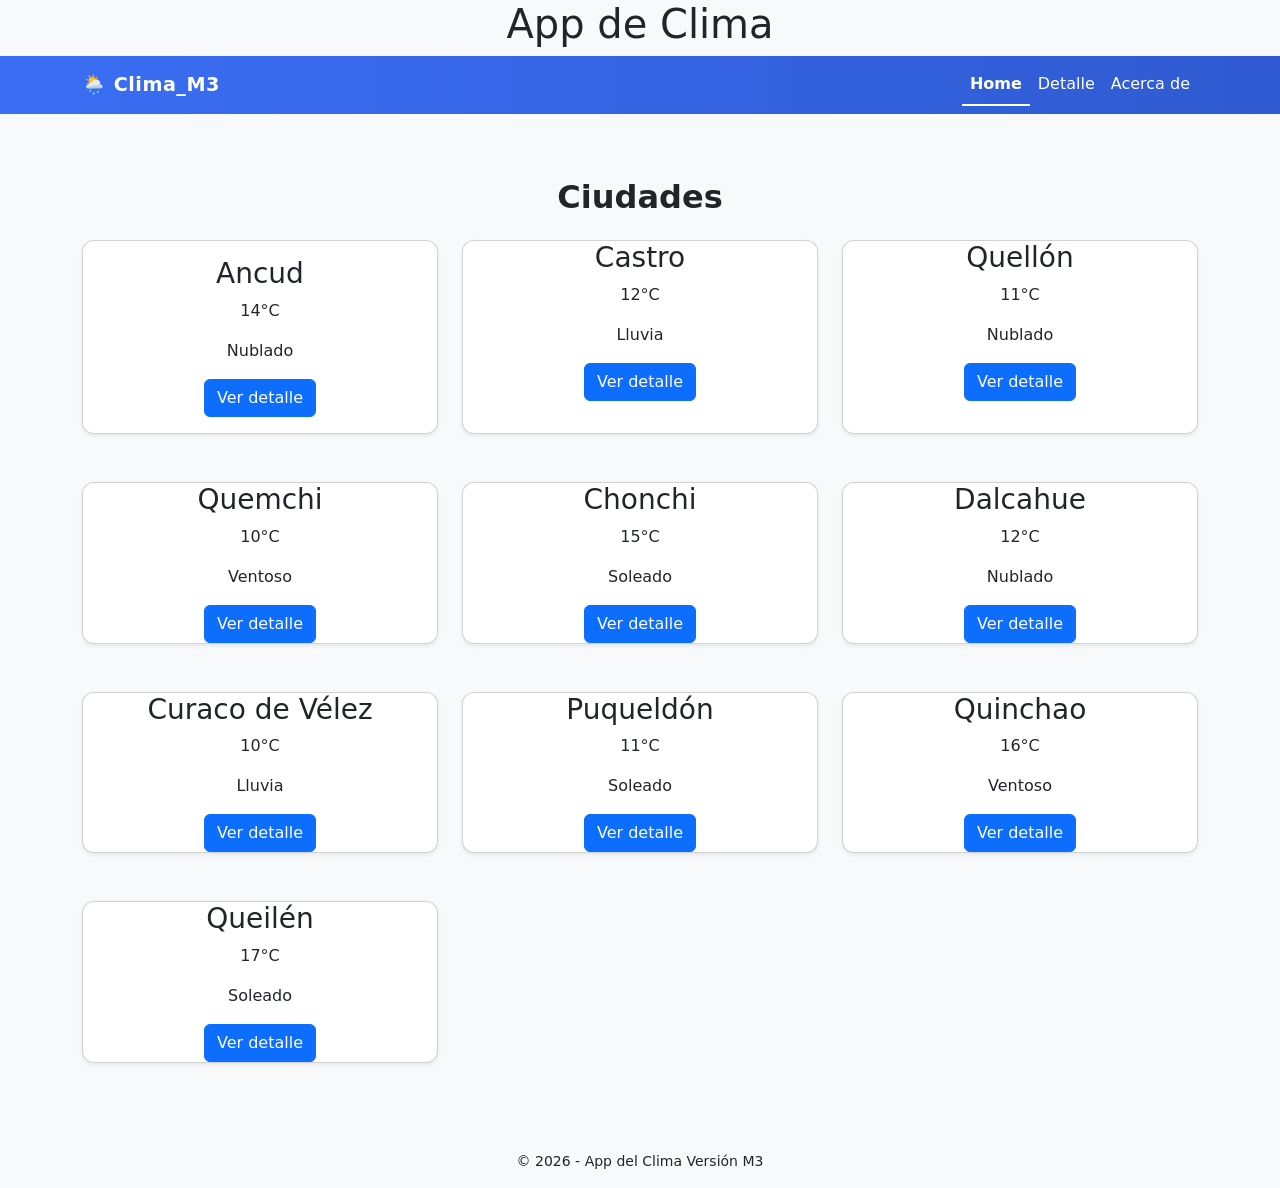
<file: index.html>
<!doctype html>
<html lang="es">
  <head>
    <meta charset="UTF-8" />
    <meta name="viewport" content="width=device-width, initial-scale=1.0" />
    <title>App del Clima</title>
    <link
      href="https://cdn.jsdelivr.net/npm/bootstrap@5.3.8/dist/css/bootstrap.min.css"
      rel="stylesheet"
    />
    <link rel="stylesheet" href="assets/css/main.css" />
  </head>

  <body class="weather-app">
    <header class="weather-app__header">
      <h1>App de Clima</h1>
    </header>
    <nav class="weather-app__nav navbar navbar-expand-lg navbar-dark">
      <div class="container">
        <a class="weather-app__brand navbar-brand" href="index.html"
          >🌦️ Clima_M3</a
        >
        <button
          class="weather-app__toggler navbar-toggler"
          type="button"
          data-bs-toggle="collapse"
          data-bs-target="#menu"
        >
          <span class="navbar-toggler-icon"></span>
        </button>

        <div class="collapse navbar-collapse" id="menu">
          <div class="navbar-nav ms-auto">
            <a class="nav-link weather-app__link active" href="index.html">Home</a>
            <a class="nav-link weather-app__link" href="detalle.html#ancud">Detalle</a>
            <a class="nav-link weather-app__link" href="acerca.html">Acerca de</a>
          </div>
        </div>
      </div>
    </nav>

    <main class="weather-app__main container my-5">
      <h2 class="weather-app__title text-center mb-4">Ciudades</h2>
      <section class="weather-app__places">
        <div class="row g-4">
          <!--Ancud-->
          <article class="col-12 col-sm-6 col-lg-4 mb-4">
            <div class="place-card card h-100 text-center shadow-sm">
              <div class="place-card__body card-body">
                <h3 class="place-card__title">Ancud</h3>
                <p class="place-card__temperature">14°C</p>
                <p class="place-card__status">Nublado</p>
                <a
                  href="detalle.html#ancud"
                  class="place-card_button btn btn-primary"
                  >Ver detalle</a
                >
              </div>
            </div>
          </article>
          <!--Castro-->
          <article class="col-12 col-sm-6 col-lg-4 mb-4">
            <div class="place-card card h-100 text-center shadow-sm">
              <div class="place-card__card-body">
                <h3 class="place-card__title">Castro</h3>
                <p class="place-card__temperature">12°C</p>
                <p class="place-card__status">Lluvia</p>
                <a
                  href="detalle.html#castro"
                  class="place-card__button btn btn-primary"
                  >Ver detalle</a
                >
              </div>
            </div>
          </article>
          <!--Quellón-->
          <article class="col-12 col-sm-6 col-lg-4 mb-4">
            <div class="place-card card h-100 text-center shadow-sm">
              <div class="place-card__body">
                <h3 class="place-card__title">Quellón</h3>
                <p class="place-card__temperature">11°C</p>
                <p class="place-card__status">Nublado</p>
                <a
                  href="detalle.html#quellon"
                  class="place-card__button btn btn-primary"
                  >Ver detalle</a
                >
              </div>
            </div>
          </article>
          <!--Quemchi-->
          <article class="col-12 col-sm-6 col-lg-4 mb-4">
            <div class="place-card card h-100 text-center shadow-sm">
              <div class="place-card__body">
                <h3 class="place-card__title">Quemchi</h3>
                <p class="place-card__temperature">10°C</p>
                <p class="place-card__status">Ventoso</p>
                <a
                  href="detalle.html#quemchi"
                  class="place-card__button btn btn-primary"
                  >Ver detalle</a
                >
              </div>
            </div>
          </article>
          <!--Chonchi-->
          <article class="col-12 col-sm-6 col-lg-4 mb-4">
            <div class="place-card card h-100 text-center shadow-sm">
              <div class="place-card__body">
                <h3 class="place-card__title">Chonchi</h3>
                <p class="place-card__temperature">15°C</p>
                <p class="place-card__status">Soleado</p>
                <a
                  href="detalle.html#chonchi"
                  class="place-card__button btn btn-primary"
                  >Ver detalle</a
                >
              </div>
            </div>
          </article>
          <!--Dalcahue-->
          <article class="col-12 col-sm-6 col-lg-4 mb-4">
            <div class="place-card card h-100 text-center shadow-sm">
              <div class="place-card__body">
                <h3 class="place-card__title">Dalcahue</h3>
                <p class="place-card__temperature">12°C</p>
                <p class="place-card__status">Nublado</p>
                <a
                  href="detalle.html#dalcahue"
                  class="place-card__button btn btn-primary"
                  >Ver detalle</a
                >
              </div>
            </div>
          </article>
          <!--Curaco de Vélez-->
          <article class="col-12 col-sm-6 col-lg-4 mb-4">
            <div class="place-card card h-100 text-center shadow-sm">
              <div class="place-card__body">
                <h3 class="place-card__title">Curaco de Vélez</h3>
                <p class="place-temperature">10°C</p>
                <p class="place-card__status">Lluvia</p>
                <a
                  href="detalle.html#curaco-de-velez"
                  class="place-card__button btn btn-primary"
                  >Ver detalle</a
                >
              </div>
            </div>
          </article>
          <!--Puqueldón-->
          <article class="col-12 col-sm-6 col-lg-4 mb-4">
            <div class="place-card card h-100 text-center shadow-sm">
              <div class="place-card__body">
                <h3 class="place-card__title">Puqueldón</h3>
                <p class="place-card__temperature">11°C</p>
                <p class="place-card__status">Soleado</p>
                <a
                  href="detalle.html#puqueldon"
                  class="place-card__button btn btn-primary"
                  >Ver detalle</a
                >
              </div>
            </div>
          </article>
          <!--Quinchao-->
          <article class="col-12 col-sm-6 col-lg-4 mb-4">
            <div class="place-card card h-100 text-center shadow-sm">
              <div class="place-card__body">
                <h3 class="place-card__title">Quinchao</h3>
                <p class="place-card__temperature">16°C</p>
                <p class="place-card__statut">Ventoso</p>
                <a
                  href="detalle.html#quinchao"
                  class="place-card__button btn btn-primary"
                  >Ver detalle</a
                >
              </div>
            </div>
          </article>
          <!--Queilén-->
          <article class="col-12 col-sm-6 col-lg-4 mb-4">
            <div class="place-card card h-100 text-center shadow-sm">
              <div class="place-card__body">
                <h3 class="place-card__title">Queilén</h3>
                <p class="place-card__temperature">17°C</p>
                <p class="place-card__status">Soleado</p>
                <a
                  href="detalle.html#queilen"
                  class="place-card__button btn btn-primary"
                  >Ver detalle</a
                >
              </div>
            </div>
          </article>
        </div>
      </section>
    </main>

    <footer class="weather-app__footer text-center">
      <p>© 2026 - App del Clima Versión M3</p>
    </footer>

    <script
      src="https://cdn.jsdelivr.net/npm/bootstrap@5.3.8/dist/js/bootstrap.bundle.min.js"
      integrity="sha384-FKyoEForCGlyvwx9Hj09JcYn3nv7wiPVlz7YYwJrWVcXK/BmnVDxM+D2scQbITxI"
      crossorigin="anonymous"
    ></script>
  </body>
</html>
</file>
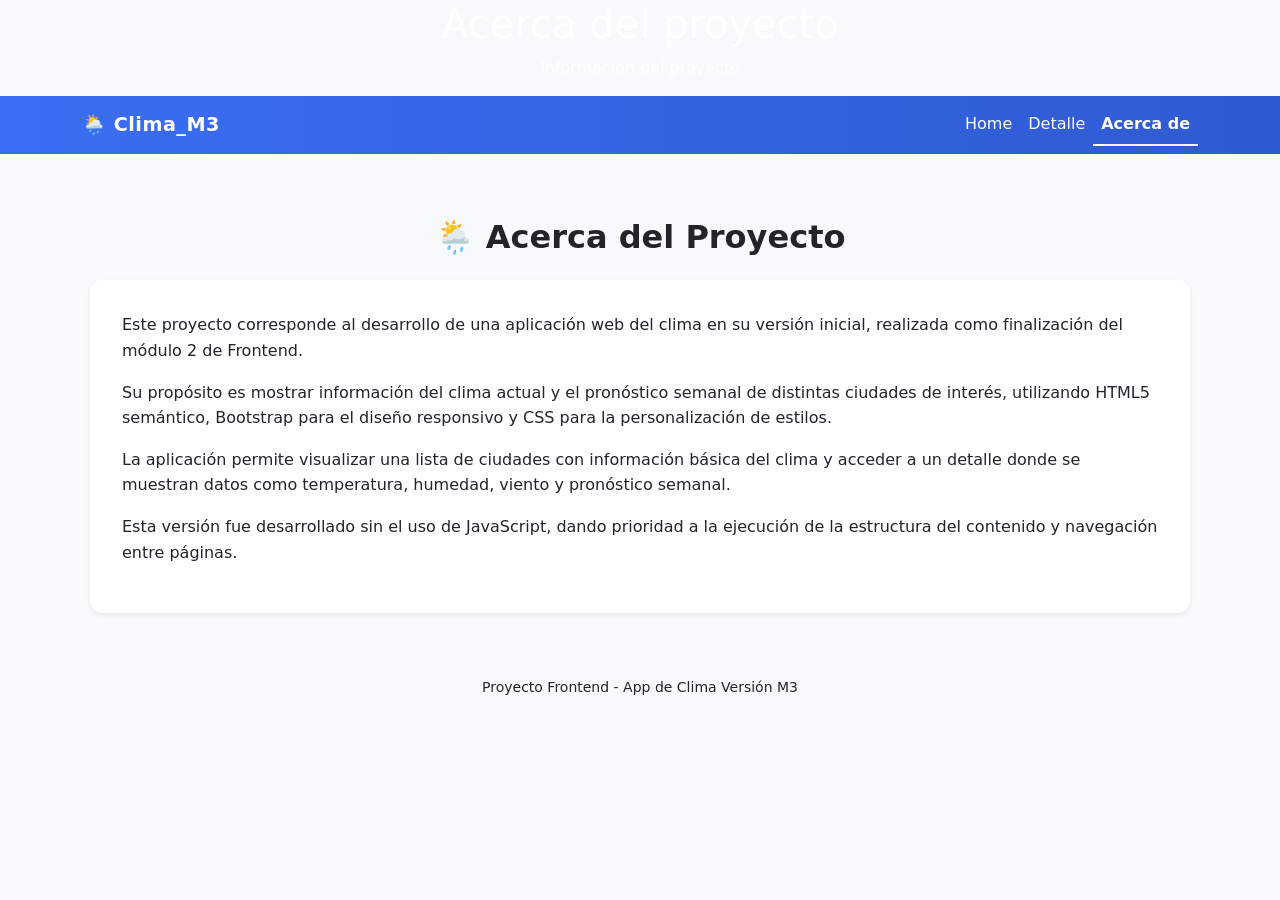
<file: acerca.html>
<!doctype html>
<html lang="es">
  <head>
    <meta charset="UTF-8" />
    <meta name="viewport" content="width=device-width, initial-scale=1.0" />
    <title>Acerca de</title>
    <link
      href="https://cdn.jsdelivr.net/npm/bootstrap@5.3.8/dist/css/bootstrap.min.css"
      rel="stylesheet"
      integrity="sha384-sRIl4kxILFvY47J16cr9ZwB07vP4J8+LH7qKQnuqkuIAvNWLzeN8tE5YBujZqJLB"
      crossorigin="anonymous"
    />
    <link rel="stylesheet" href="assets/css/main.css" />
  </head>
  <body>
    
      <header class="weather-app__header text-white text-center">
        <h1>Acerca del proyecto</h1>
        <p class="weather-app__subtitle">Información del proyecto</p>
      </header>
      <nav class="weather-app__nav navbar navbar-expand-lg navbar-dark">
  <div class="container">
    <a class="weather-app__brand navbar-brand" href="index.html">🌦️ Clima_M3</a>

    <button class="weather-app__toggler navbar-toggler" type="button" data-bs-toggle="collapse" data-bs-target="#menu">
      <span class="navbar-toggler-icon"></span>
    </button>

    <div class="collapse navbar-collapse" id="menu">
      <div class="navbar-nav ms-auto">
        <a class="nav-link weather-app__link" href="index.html">Home</a>
        <a class="nav-link weather-app__link" href="detalle.html#ancud">Detalle</a>
        <a class="nav-link weather-app__link active" href="acerca.html">Acerca de</a>
      </div>
    </div>
  </div>
</nav>
      <main class="weather-app__main container my-5">
        <section class="about">
          <h2 class="about__title text-center">🌦️ Acerca del Proyecto</h2>
          <div class="about__content card shadow-sm border-0">
            <p class="about__text">
              Este proyecto corresponde al desarrollo de una aplicación web del
              clima en su versión inicial, realizada como finalización del
              módulo 2 de Frontend.
            </p>
            <p class="about__text">
              Su propósito es mostrar información del clima actual y el
              pronóstico semanal de distintas ciudades de interés, utilizando
              HTML5 semántico, Bootstrap para el diseño responsivo y CSS para la
              personalización de estilos.
            </p>
            <p class="about__text">
              La aplicación permite visualizar una lista de ciudades con
              información básica del clima y acceder a un detalle donde se
              muestran datos como temperatura, humedad, viento y pronóstico
              semanal.
            </p>
            <p class="about__text">
              Esta versión fue desarrollado sin el uso de JavaScript, dando
              prioridad a la ejecución de la estructura del contenido y
              navegación entre páginas.
            </p>
          </div>
        </section>
      </main>
      <footer class="weather-app__footer text-center">
        <p>Proyecto Frontend - App de Clima Versión M3</p>
      </footer>
  
    <script
      src="https://cdn.jsdelivr.net/npm/bootstrap@5.3.8/dist/js/bootstrap.bundle.min.js"
      integrity="sha384-FKyoEForCGlyvwx9Hj09JcYn3nv7wiPVlz7YYwJrWVcXK/BmnVDxM+D2scQbITxI"
      crossorigin="anonymous"
    ></script>
  </body>
</html>
</file>
<file: assets/css/main.css>
body {
  background-color: #f8f9fa;
}

a {
  text-decoration: none;
}

.card {
  border-radius: 12px;
  transition: 0.3s ease;
}
.card:hover {
  transform: scale(1.02);
}

.place-card {
  border-radius: 12px;
}
.place-card p {
  padding-left: 20px;
  padding-right: 20px;
}

.card-clima {
  background-color: #e3f2fd;
  border: 1px solid #90caf9;
  border-radius: 12px;
}

.weather-app__nav {
  background: linear-gradient(90deg, #3b6ef5, #2f5ad1);
  padding: 0.5rem 0;
}

.weather-app__brand {
  color: #ffffff;
  font-weight: 600;
  font-size: 1.2rem;
  letter-spacing: 0.5px;
}

.weather-app__link {
  color: #ffffff;
  transition: 0.2s ease;
}
.weather-app__link:hover {
  color: #cfe2ff;
}
.weather-app__link.active {
  border-bottom: 2px solid #ffffff;
  font-weight: bold;
}

.weather-app__header {
  text-align: center;
}

.weather-app__main {
  padding-top: 1rem;
  padding-bottom: 1rem;
}

.weather-app__footer {
  font-size: 14px;
}

.weather-app__title {
  font-weight: bold;
}

.weather-detail__image {
  max-width: 350px;
  width: 100%;
  height: auto;
  border-radius: 10px;
}
.weather-detail__forecast-img {
  width: 100%;
  height: 180px;
  object-fit: contain;
  padding: 10px;
}
.weather-detail__temp, .weather-detail__temperature {
  font-weight: bold;
}

.about {
  max-width: 1100px;
  margin: auto;
}
.about__title {
  font-weight: bold;
  margin-bottom: 1.5rem;
}
.about__content {
  border-radius: 12px;
  padding: 2rem;
  background-color: #ffffff;
  box-shadow: 0 4px rgba(0, 0, 0, 0.08);
}
.about__text {
  line-height: 1.6;
  margin-bottom: 1rem;
}

/*# sourceMappingURL=main.css.map */
</file>
